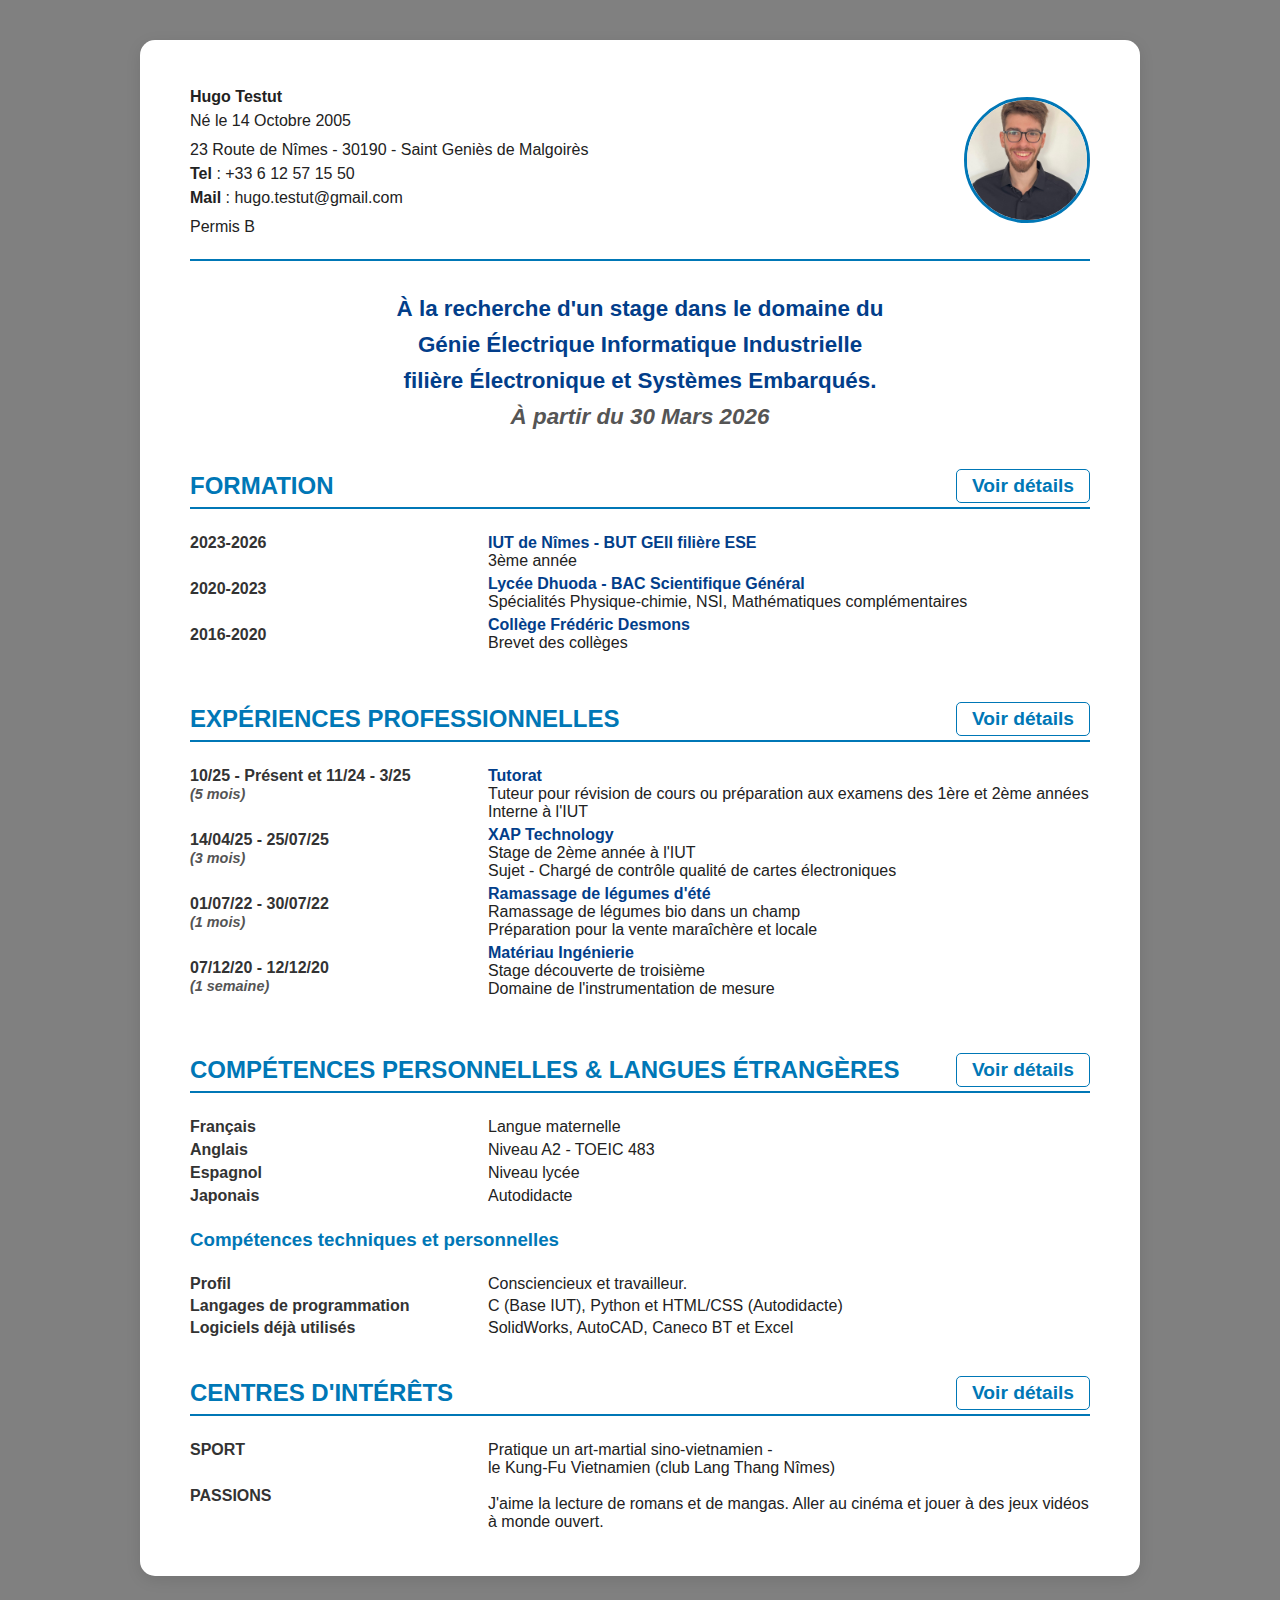
<file: index.html>
<!DOCTYPE html>
<html lang="fr">
<head>
    <meta charset="UTF-8">
    <meta name="viewport" content="width=device-width, initial-scale=1.0">
    <title>CV - TESTUT Hugo</title>
    <link rel="stylesheet" href="CV.css">
</head>

<body>
    <div class="page">
        <div class="infophoto">
            <div class="info">
                <p><strong>Hugo Testut</strong><br>
                Né le 14 Octobre 2005</p>
                <p>23 Route de Nîmes - 30190 - Saint Geniès de Malgoirès<br>
                <strong>Tel</strong> : +33 6 12 57 15 50<br>
                <strong>Mail</strong> : hugo.testut@gmail.com</p>
                <p>Permis B</p>
            </div>
            <div class="photo">
                <img src="photo-cv.jpg" alt="Photo CV TESTUT">
            </div>
        </div>

        <h1 class="titre-cv">
            À la recherche d'un stage dans le domaine du<br>
            Génie Électrique Informatique Industrielle<br>
            filière Électronique et Systèmes Embarqués.<br>
            <span class="date-cv">À partir du 30 Mars 2026</span>
        </h1>

        <h2>
            <span>FORMATION</span>
            <a href="formation.html">Voir détails</a>
        </h2>
        <div class="section">
            <div class="sec-gauche">
                <p>2023-2026</p><br>
                <p>2020-2023</p><br>
                <p>2016-2020</p><br>
            </div>

            <div class="sec-droite">
                <p><span class="titre-sec-dr">IUT de Nîmes - BUT GEII filière ESE</span><br>
                3ème année</p>
                <p><span class="titre-sec-dr">Lycée Dhuoda - BAC Scientifique Général</span><br>
                Spécialités Physique-chimie, NSI, Mathématiques complémentaires</p>
                <p><span class="titre-sec-dr">Collège Frédéric Desmons</span><br>
                Brevet des collèges</p>
            </div>
        </div>

        <h2>
            <span>EXPÉRIENCES PROFESSIONNELLES</span>
            <a href="experiences.html">Voir détails</a>
        </h2>
        <div class="section">
            <div class="sec-gauche">
                <p>10/25 - Présent et 11/24 - 3/25<br><span class="duree">(5 mois)</span></p><br>
                <p>14/04/25 - 25/07/25<br><span class="duree">(3 mois)</span></p><br>
                <p>01/07/22 - 30/07/22<br><span class="duree">(1 mois)</span></p><br>
                <p>07/12/20 - 12/12/20<br><span class="duree">(1 semaine)</span></p><br>
            </div>

            <div class="sec-droite">
                <p><span class="titre-sec-dr">Tutorat</span><br>
                Tuteur pour révision de cours ou préparation aux examens des 1ère et 2ème années<br>
                Interne à l'IUT</p>

                <p><span class="titre-sec-dr">XAP Technology</span><br>
                Stage de 2ème année à l'IUT<br>
                Sujet - Chargé de contrôle qualité de cartes électroniques</p>

                <p><span class="titre-sec-dr">Ramassage de légumes d'été</span><br>
                Ramassage de légumes bio dans un champ<br>
                Préparation pour la vente maraîchère et locale</p>

                <p><span class="titre-sec-dr">Matériau Ingénierie</span><br>
                Stage découverte de troisième<br>
                Domaine de l'instrumentation de mesure</p>
            </div>
        </div>

        <h2>
            <span>COMPÉTENCES PERSONNELLES & LANGUES ÉTRANGÈRES</span>
            <a href="competences.html">Voir détails</a>
        </h2>
        <div class="competences-languages">
            <div class="sec-gauche">
                <p>Français</p>
                <p>Anglais</p>
                <p>Espagnol</p>
                <p>Japonais</p>
            </div>

            <div class="sec-droite">
                <p>Langue maternelle</p>
                <p>Niveau A2 - TOEIC 483</p>
                <p>Niveau lycée</p>
                <p>Autodidacte</p>
            </div>
        </div>

        <h3>Compétences techniques et personnelles</h3>
        <div class="competences-personnelles">
            <div class="sec-gauche">
                <p>Profil</p>
                <p>Langages de programmation</p>
                <p>Logiciels déjà utilisés</p>
            </div>

            <div class="sec-droite">
                <p>Consciencieux et travailleur.</p>
                <p>C (Base IUT), Python et HTML/CSS (Autodidacte)</p>
                <p>SolidWorks, AutoCAD, Caneco BT et Excel</p>
            </div>
        </div>

        <h2>
            <span>CENTRES D'INTÉRÊTS</span>
            <a href="interets.html">Voir détails</a>
        </h2>
        <div class="section">
            <div class="sec-gauche">
                <p>SPORT</p><br>
                <p>PASSIONS</p>
            </div>

            <div class="sec-droite">
                <p>Pratique un art-martial sino-vietnamien - <br>le Kung-Fu Vietnamien (club Lang Thang Nîmes)<br><br>
                J'aime la lecture de romans et de mangas. Aller au cinéma et jouer à des jeux vidéos à monde ouvert.</p>
            </div>
        </div>
    </div>
</body>

</html>
</file>
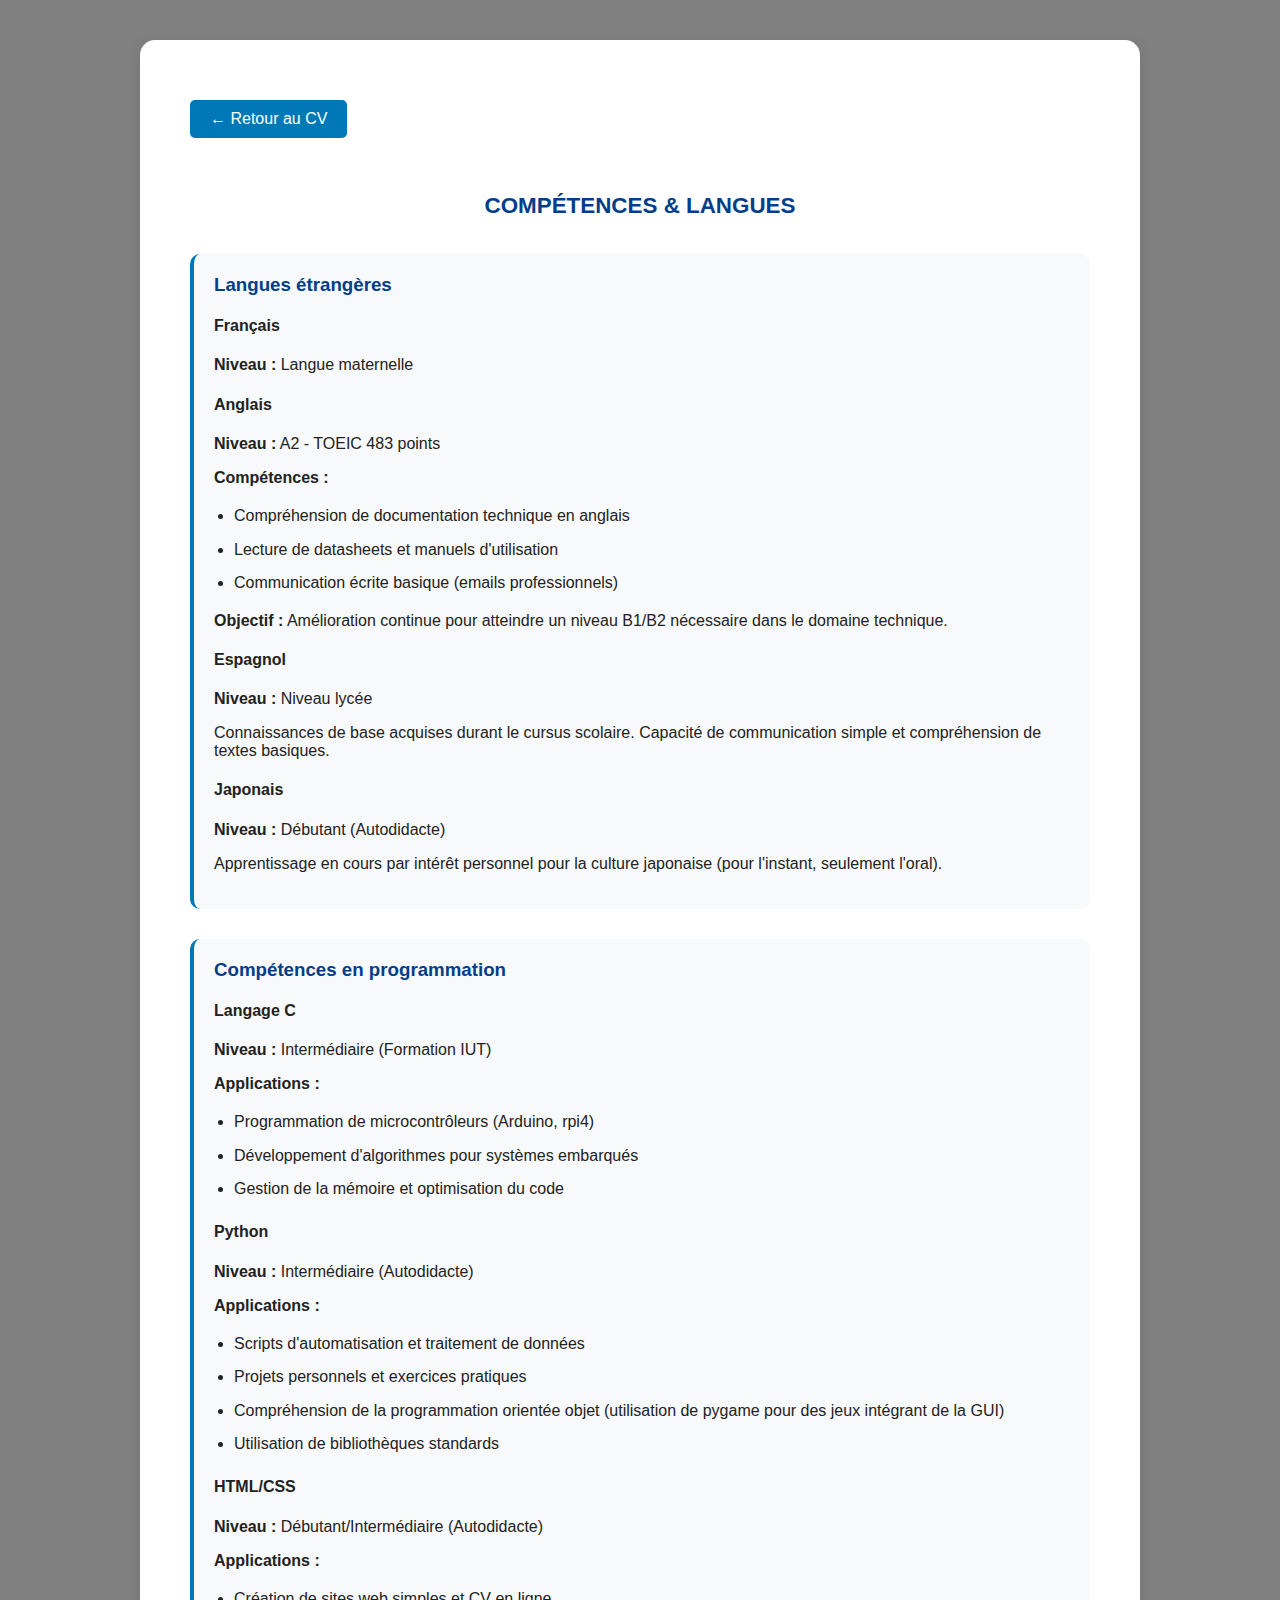
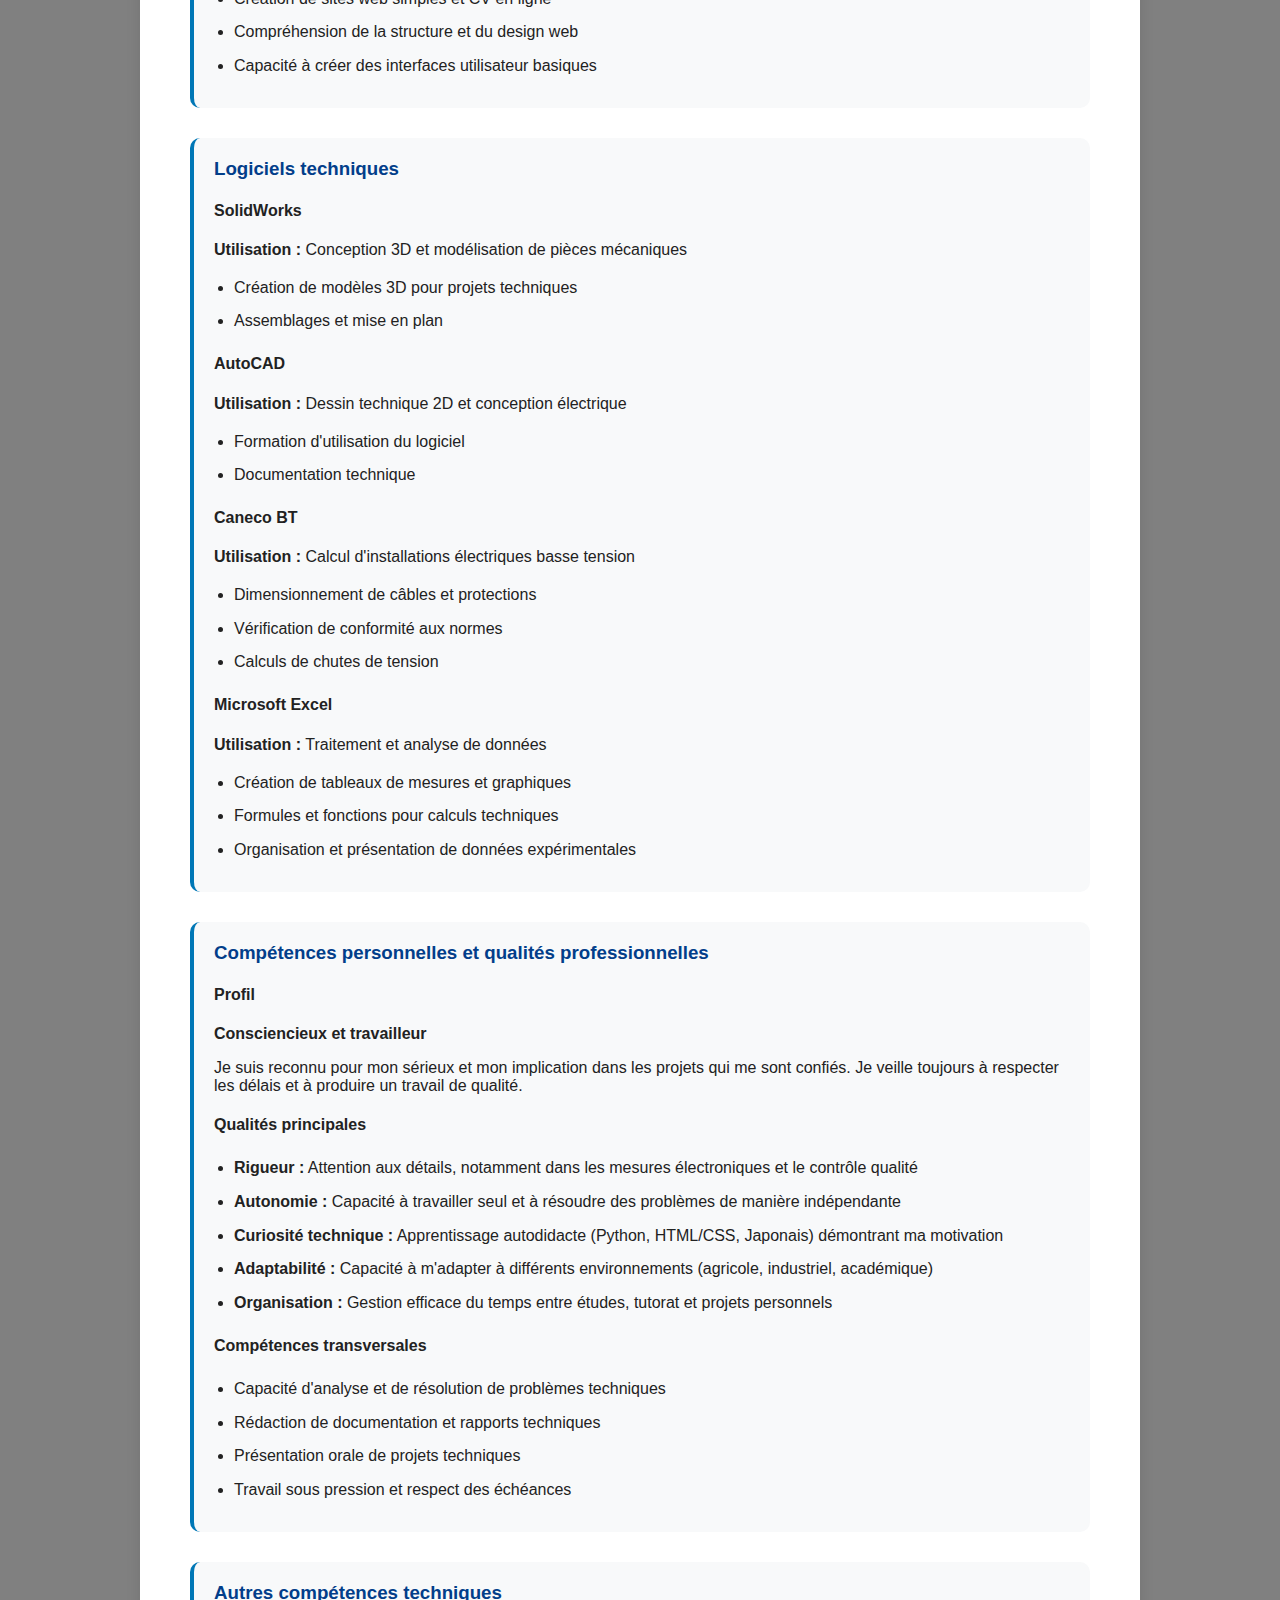
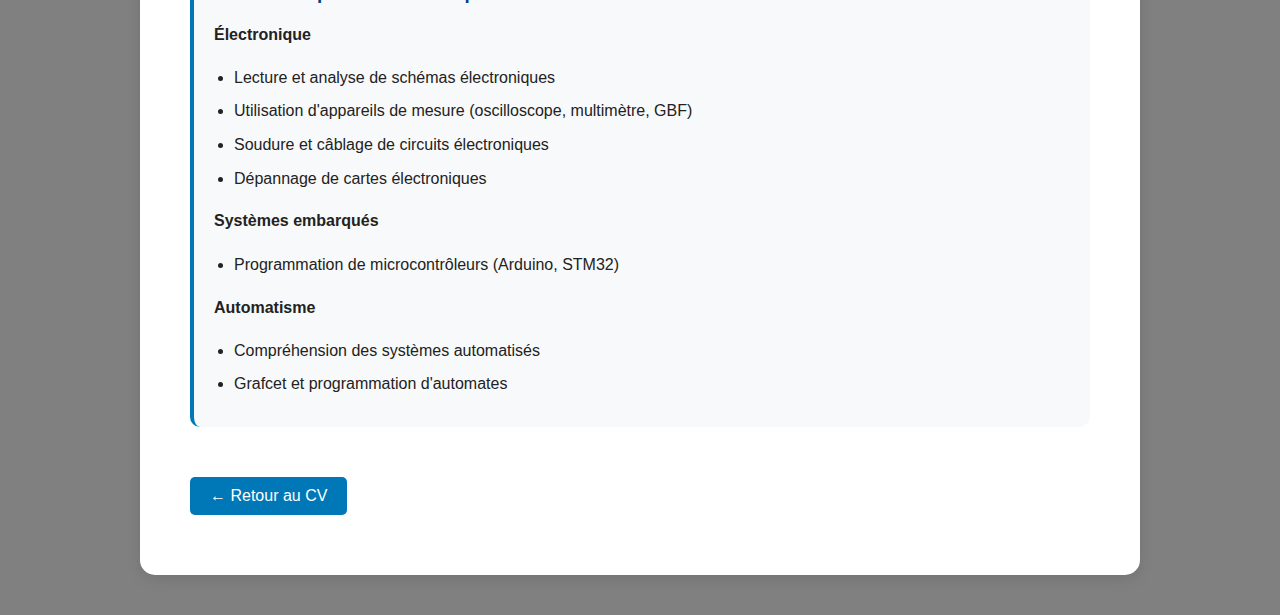
<file: competences.html>
<!DOCTYPE html>
<html lang="fr">
<head>
    <meta charset="UTF-8">
    <meta name="viewport" content="width=device-width, initial-scale=1.0">
    <title>Compétences - CV TESTUT Hugo</title>
    <link rel="stylesheet" href="CV.css">
</head>

<body>
    <div class="page">
        <a href="CV.html" class="btn-retour">← Retour au CV</a>
        
        <h1 class="titre-cv">COMPÉTENCES & LANGUES</h1>

        <div class="detail-content">
            <div class="detail-item">
                <h3>Langues étrangères</h3>
                
                <h4>Français</h4>
                <p><strong>Niveau :</strong> Langue maternelle</p>
                <!--<p>Maîtrise parfaite à l'oral et à l'écrit. Capacité à rédiger des documents techniques, rapports de stage et documentation professionnelle.</p>-->

                <h4>Anglais</h4>
                <p><strong>Niveau :</strong> A2 - TOEIC 483 points</p>
                <p><strong>Compétences :</strong></p>
                <ul>
                    <li>Compréhension de documentation technique en anglais</li>
                    <li>Lecture de datasheets et manuels d'utilisation</li>
                    <li>Communication écrite basique (emails professionnels)</li>
                    <!--<li>Compréhension orale de vidéos techniques</li>-->
                </ul>
                <p><strong>Objectif :</strong> Amélioration continue pour atteindre un niveau B1/B2 nécessaire dans le domaine technique.</p>

                <h4>Espagnol</h4>
                <p><strong>Niveau :</strong> Niveau lycée</p>
                <p>Connaissances de base acquises durant le cursus scolaire. Capacité de communication simple et compréhension de textes basiques.</p>

                <h4>Japonais</h4>
                <p><strong>Niveau :</strong> Débutant (Autodidacte)</p>
                <p>Apprentissage en cours par intérêt personnel pour la culture japonaise (pour l'instant, seulement l'oral). <!--Connaissances basiques des hiragana et katakana.--></p>
            </div>

            <div class="detail-item">
                <h3>Compétences en programmation</h3>
                
                <h4>Langage C</h4>
                <p><strong>Niveau :</strong> Intermédiaire (Formation IUT)</p>
                <p><strong>Applications :</strong></p>
                <ul>
                    <li>Programmation de microcontrôleurs (Arduino, rpi4)</li>
                    <li>Développement d'algorithmes pour systèmes embarqués</li>
                    <li>Gestion de la mémoire et optimisation du code</li>
                    <!--<li>Manipulation de registres et périphériques</li>-->
                </ul>

                <h4>Python</h4>
                <p><strong>Niveau :</strong> Intermédiaire (Autodidacte)</p>
                <p><strong>Applications :</strong></p>
                <ul>
                    <li>Scripts d'automatisation et traitement de données</li>
                    <li>Projets personnels et exercices pratiques</li>
                    <li>Compréhension de la programmation orientée objet (utilisation de pygame pour des jeux intégrant de la GUI)</li>
                    <li>Utilisation de bibliothèques standards</li>
                </ul>

                <h4>HTML/CSS</h4>
                <p><strong>Niveau :</strong> Débutant/Intermédiaire (Autodidacte)</p>
                <p><strong>Applications :</strong></p>
                <ul>
                    <li>Création de sites web simples et CV en ligne</li>
                    <li>Compréhension de la structure et du design web</li>
                    <li>Capacité à créer des interfaces utilisateur basiques</li>
                </ul>
            </div>

            <div class="detail-item">
                <h3>Logiciels techniques</h3>
                
                <h4>SolidWorks</h4>
                <p><strong>Utilisation :</strong> Conception 3D et modélisation de pièces mécaniques</p>
                <ul>
                    <li>Création de modèles 3D pour projets techniques</li>
                    <li>Assemblages et mise en plan</li>
                    <!--<li>Simulation de mécanismes</li>-->
                </ul>

                <h4>AutoCAD</h4>
                <p><strong>Utilisation :</strong> Dessin technique 2D et conception électrique</p>
                <ul>
                    <li>Formation d'utilisation du logiciel</li>
                    <!--<li>Réalisation de schémas électriques</li>
                    <li>Plans d'implantation</li>-->
                    <li>Documentation technique</li>
                </ul>

                <h4>Caneco BT</h4>
                <p><strong>Utilisation :</strong> Calcul d'installations électriques basse tension</p>
                <ul>
                    <li>Dimensionnement de câbles et protections</li>
                    <li>Vérification de conformité aux normes</li>
                    <li>Calculs de chutes de tension</li>
                </ul>

                <h4>Microsoft Excel</h4>
                <p><strong>Utilisation :</strong> Traitement et analyse de données</p>
                <ul>
                    <li>Création de tableaux de mesures et graphiques</li>
                    <li>Formules et fonctions pour calculs techniques</li>
                    <li>Organisation et présentation de données expérimentales</li>
                </ul>
            </div>

            <div class="detail-item">
                <h3>Compétences personnelles et qualités professionnelles</h3>
                
                <h4>Profil</h4>
                <p><strong>Consciencieux et travailleur</strong></p>
                <p>Je suis reconnu pour mon sérieux et mon implication dans les projets qui me sont confiés. Je veille toujours à respecter les délais et à produire un travail de qualité.</p>

                <h4>Qualités principales</h4>
                <ul>
                    <li><strong>Rigueur :</strong> Attention aux détails, notamment dans les mesures électroniques et le contrôle qualité</li>
                    <li><strong>Autonomie :</strong> Capacité à travailler seul et à résoudre des problèmes de manière indépendante</li>
                    <!--<li><strong>Esprit d'équipe :</strong> Expérience de travail collaboratif en projets et en tutorat</li>-->
                    <li><strong>Curiosité technique :</strong> Apprentissage autodidacte (Python, HTML/CSS, Japonais) démontrant ma motivation</li>
                    <li><strong>Adaptabilité :</strong> Capacité à m'adapter à différents environnements (agricole, industriel, académique)</li>
                    <li><strong>Organisation :</strong> Gestion efficace du temps entre études, tutorat et projets personnels</li>
                </ul>

                <h4>Compétences transversales</h4>
                <ul>
                    <li>Capacité d'analyse et de résolution de problèmes techniques</li>
                    <li>Rédaction de documentation et rapports techniques</li>
                    <li>Présentation orale de projets techniques</li>
                    <li>Travail sous pression et respect des échéances</li>
                    <!--<li>Volonté d'apprendre et de se perfectionner continuellement</li>-->
                </ul>
            </div>

            <div class="detail-item">
                <h3>Autres compétences techniques</h3>
                
                <h4>Électronique</h4>
                <ul>
                    <li>Lecture et analyse de schémas électroniques</li>
                    <li>Utilisation d'appareils de mesure (oscilloscope, multimètre, GBF)</li>
                    <li>Soudure et câblage de circuits électroniques</li>
                    <li>Dépannage de cartes électroniques</li>
                </ul>

                <h4>Systèmes embarqués</h4>
                <ul>
                    <li>Programmation de microcontrôleurs (Arduino, STM32)</li>
                    <!--<li>Interfaçage de capteurs et actionneurs</li>
                    <li>Protocoles de communication (UART, SPI, I2C)</li>-->
                </ul>

                <h4>Automatisme</h4>
                <ul>
                    <li>Compréhension des systèmes automatisés</li>
                    <!--<li>Logique séquentielle et combinatoire</li>-->
                    <li>Grafcet et programmation d'automates</li>
                </ul>
            </div>
        </div>

        <a href="index.html" class="btn-retour">← Retour au CV</a>
    </div>
</body>
</html>
</file>
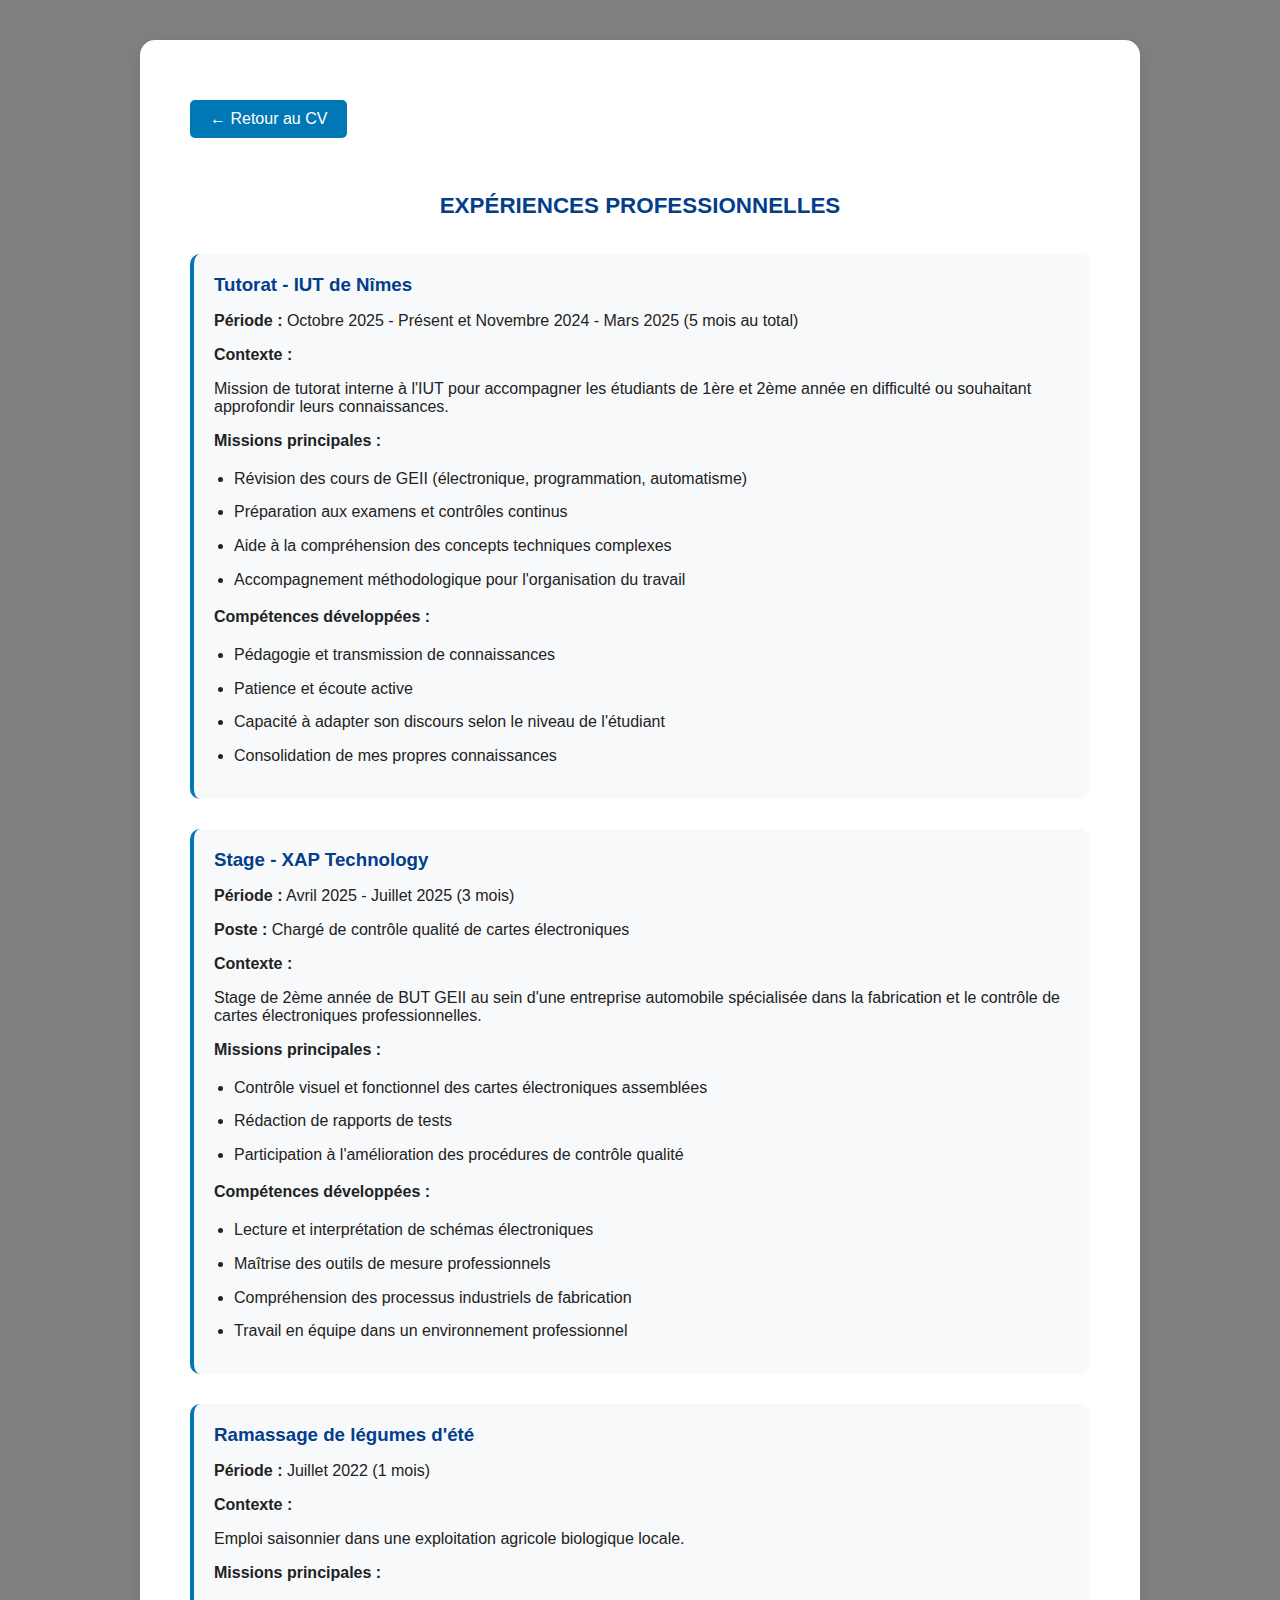
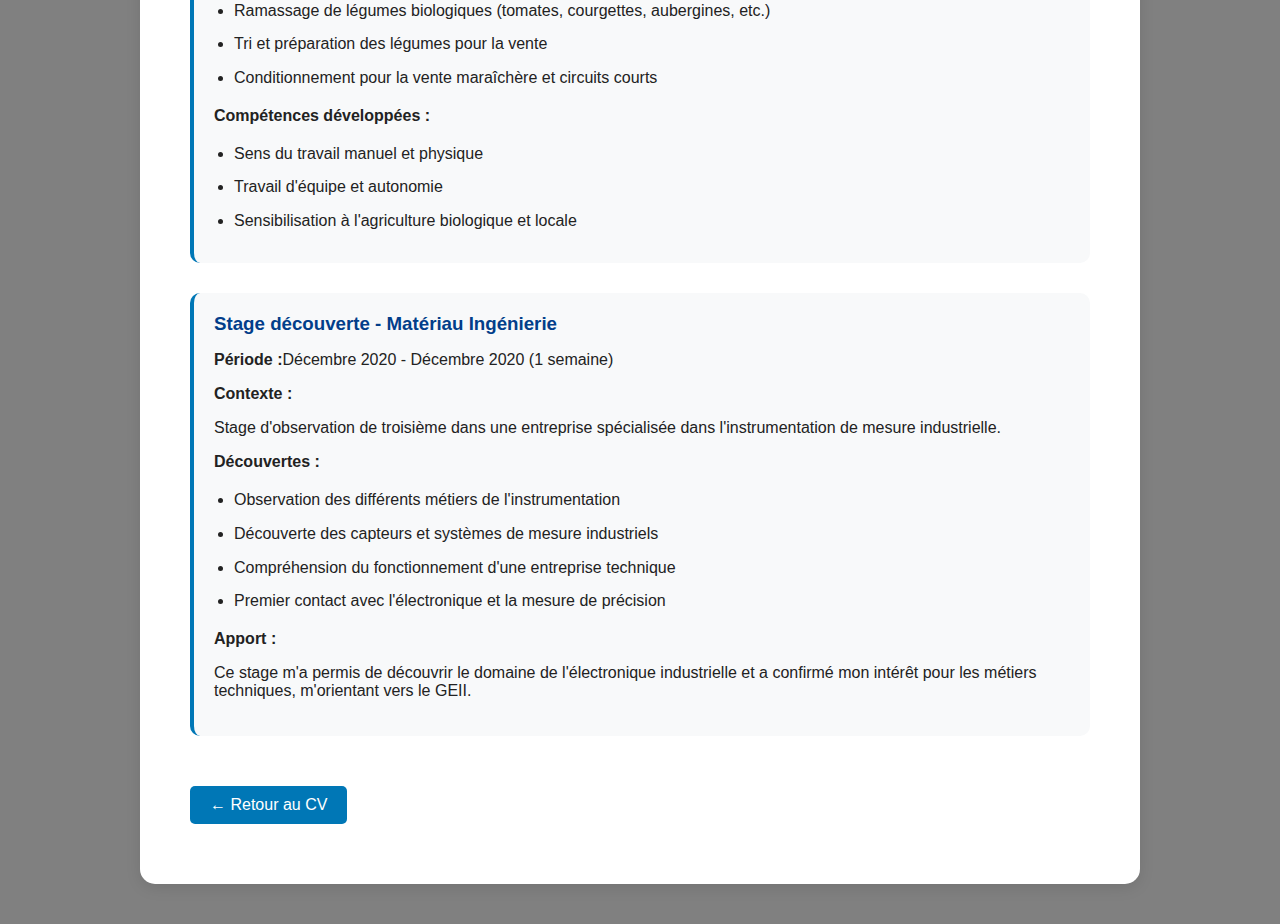
<file: experiences.html>
<!DOCTYPE html>
<html lang="fr">
<head>
    <meta charset="UTF-8">
    <meta name="viewport" content="width=device-width, initial-scale=1.0">
    <title>Expériences Professionnelles - CV TESTUT Hugo</title>
    <link rel="stylesheet" href="CV.css">
</head>

<body>
    <div class="page">
        <a href="index.html" class="btn-retour">← Retour au CV</a>
        
        <h1 class="titre-cv">EXPÉRIENCES PROFESSIONNELLES</h1>

        <div class="detail-content">
            <div class="detail-item">
                <h3>Tutorat - IUT de Nîmes</h3>
                <p><strong>Période :</strong> Octobre 2025 - Présent et Novembre 2024 - Mars 2025 (5 mois au total)</p>
                <p><strong>Contexte :</strong></p>
                <p>Mission de tutorat interne à l'IUT pour accompagner les étudiants de 1ère et 2ème année en difficulté ou souhaitant approfondir leurs connaissances.</p>
                <p><strong>Missions principales :</strong></p>
                <ul>
                    <li>Révision des cours de GEII (électronique, programmation, automatisme)</li>
                    <li>Préparation aux examens et contrôles continus</li>
                    <li>Aide à la compréhension des concepts techniques complexes</li>
                    <li>Accompagnement méthodologique pour l'organisation du travail</li>
                </ul>
                <p><strong>Compétences développées :</strong></p>
                <ul>
                    <li>Pédagogie et transmission de connaissances</li>
                    <li>Patience et écoute active</li>
                    <li>Capacité à adapter son discours selon le niveau de l'étudiant</li>
                    <li>Consolidation de mes propres connaissances</li>
                </ul>
            </div>

            <div class="detail-item">
                <h3>Stage - XAP Technology</h3>
                <p><strong>Période :</strong> Avril 2025 - Juillet 2025 (3 mois)</p>
                <p><strong>Poste :</strong> Chargé de contrôle qualité de cartes électroniques</p>
                <p><strong>Contexte :</strong></p>
                <p>Stage de 2ème année de BUT GEII au sein d'une entreprise automobile spécialisée dans la fabrication et le contrôle de cartes électroniques professionnelles.</p>
                <p><strong>Missions principales :</strong></p>
                <ul>
                    <li>Contrôle visuel et fonctionnel des cartes électroniques assemblées</li>
                    <!--<li>Tests de conformité selon les cahiers des charges clients</li>
                    <li>Utilisation d'appareils de mesure (oscilloscope, multimètre, analyseur de signaux)</li>-->
                    <li>Rédaction de rapports de tests</li>
                    <li>Participation à l'amélioration des procédures de contrôle qualité</li>
                </ul>
                <p><strong>Compétences développées :</strong></p>
                <ul>
                    <!--<li>Rigueur et précision dans les mesures électroniques</li>-->
                    <li>Lecture et interprétation de schémas électroniques</li>
                    <li>Maîtrise des outils de mesure professionnels</li>
                    <li>Compréhension des processus industriels de fabrication</li>
                    <li>Travail en équipe dans un environnement professionnel</li>
                </ul>
            </div>

            <div class="detail-item">
                <h3>Ramassage de légumes d'été</h3>
                <p><strong>Période :</strong> Juillet 2022 (1 mois)</p>
                <p><strong>Contexte :</strong></p>
                <p>Emploi saisonnier dans une exploitation agricole biologique locale.</p>
                <p><strong>Missions principales :</strong></p>
                <ul>
                    <li>Ramassage de légumes biologiques (tomates, courgettes, aubergines, etc.)</li>
                    <li>Tri et préparation des légumes pour la vente</li>
                    <li>Conditionnement pour la vente maraîchère et circuits courts</li>
                    <!--<li>Aide à la préparation des commandes clients</li>-->
                </ul>
                <p><strong>Compétences développées :</strong></p>
                <ul>
                    <li>Sens du travail manuel et physique</li>
                    <!--<li>Rigueur et respect des normes de qualité</li>-->
                    <li>Travail d'équipe et autonomie</li>
                    <li>Sensibilisation à l'agriculture biologique et locale</li>
                </ul>
            </div>

            <div class="detail-item">
                <h3>Stage découverte - Matériau Ingénierie</h3>
                <p><strong>Période :</strong>Décembre 2020 - Décembre 2020 (1 semaine)</p>
                <p><strong>Contexte :</strong></p>
                <p>Stage d'observation de troisième dans une entreprise spécialisée dans l'instrumentation de mesure industrielle.</p>
                <p><strong>Découvertes :</strong></p>
                <ul>
                    <li>Observation des différents métiers de l'instrumentation</li>
                    <li>Découverte des capteurs et systèmes de mesure industriels</li>
                    <li>Compréhension du fonctionnement d'une entreprise technique</li>
                    <li>Premier contact avec l'électronique et la mesure de précision</li>
                </ul>
                <p><strong>Apport :</strong></p>
                <p>Ce stage m'a permis de découvrir le domaine de l'électronique industrielle et a confirmé mon intérêt pour les métiers techniques, m'orientant vers le GEII.</p>
            </div>
        </div>

        <a href="index.html" class="btn-retour">← Retour au CV</a>
    </div>
</body>
</html>
</file>
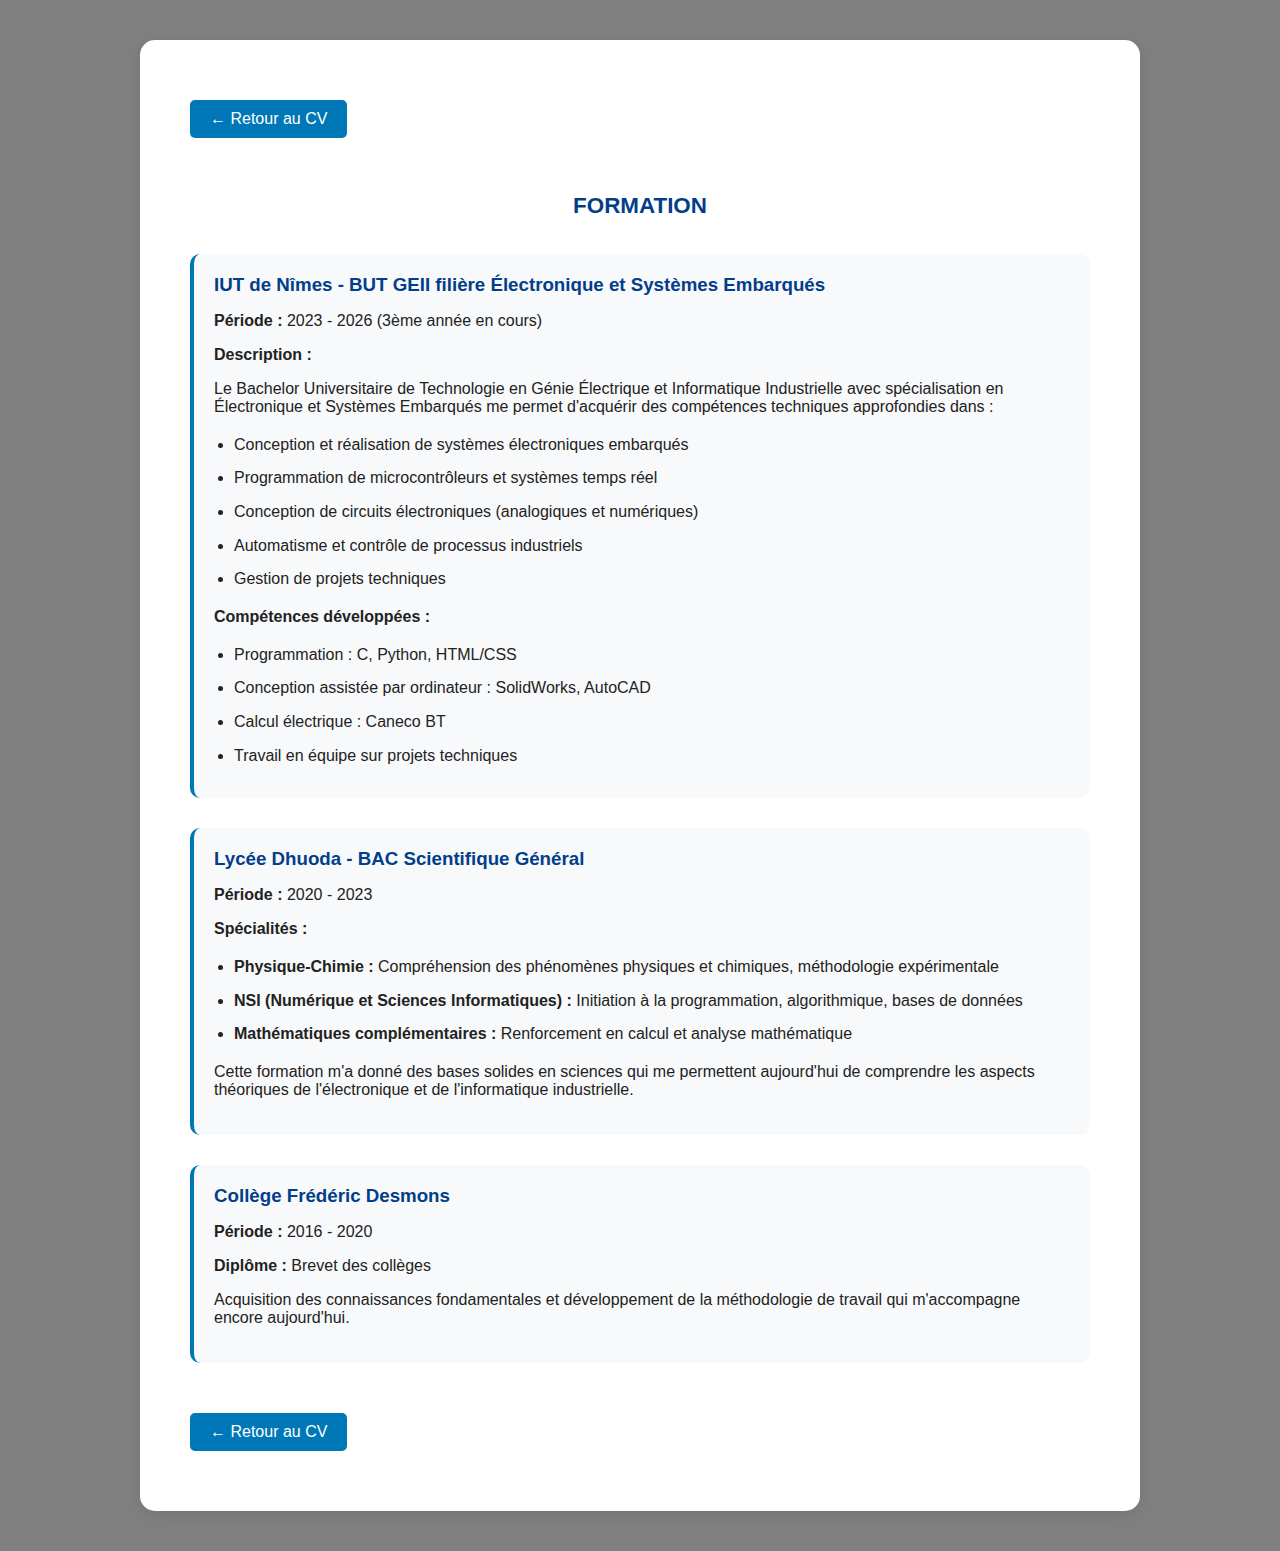
<file: formation.html>
<!DOCTYPE html>
<html lang="fr">
<head>
    <meta charset="UTF-8">
    <meta name="viewport" content="width=device-width, initial-scale=1.0">
    <title>Formation - CV TESTUT Hugo</title>
    <link rel="stylesheet" href="CV.css">
</head>

<body>
    <div class="page">
        <a href="CV.html" class="btn-retour">← Retour au CV</a>
        
        <h1 class="titre-cv">FORMATION</h1>

        <div class="detail-content">
            <div class="detail-item">
                <h3>IUT de Nîmes - BUT GEII filière Électronique et Systèmes Embarqués</h3>
                <p><strong>Période :</strong> 2023 - 2026 (3ème année en cours)</p>
                <p><strong>Description :</strong></p>
                <p>Le Bachelor Universitaire de Technologie en Génie Électrique et Informatique Industrielle avec spécialisation en Électronique et Systèmes Embarqués me permet d'acquérir des compétences techniques approfondies dans :</p>
                <ul>
                    <li>Conception et réalisation de systèmes électroniques embarqués</li>
                    <li>Programmation de microcontrôleurs et systèmes temps réel</li>
                    <li>Conception de circuits électroniques (analogiques et numériques)</li>
                    <li>Automatisme et contrôle de processus industriels</li>
                    <li>Gestion de projets techniques</li>
                </ul>
                <p><strong>Compétences développées :</strong></p>
                <ul>
                    <li>Programmation : C, Python, HTML/CSS</li>
                    <li>Conception assistée par ordinateur : SolidWorks, AutoCAD</li>
                    <li>Calcul électrique : Caneco BT</li>
                    <li>Travail en équipe sur projets techniques</li>
                </ul>
            </div>

            <div class="detail-item">
                <h3>Lycée Dhuoda - BAC Scientifique Général</h3>
                <p><strong>Période :</strong> 2020 - 2023</p>
                <p><strong>Spécialités :</strong></p>
                <ul>
                    <li><strong>Physique-Chimie :</strong> Compréhension des phénomènes physiques et chimiques, méthodologie expérimentale</li>
                    <li><strong>NSI (Numérique et Sciences Informatiques) :</strong> Initiation à la programmation, algorithmique, bases de données</li>
                    <li><strong>Mathématiques complémentaires :</strong> Renforcement en calcul et analyse mathématique</li>
                </ul>
                <p>Cette formation m'a donné des bases solides en sciences qui me permettent aujourd'hui de comprendre les aspects théoriques de l'électronique et de l'informatique industrielle.</p>
            </div>

            <div class="detail-item">
                <h3>Collège Frédéric Desmons</h3>
                <p><strong>Période :</strong> 2016 - 2020</p>
                <p><strong>Diplôme :</strong> Brevet des collèges</p>
                <p>Acquisition des connaissances fondamentales et développement de la méthodologie de travail qui m'accompagne encore aujourd'hui.</p>
            </div>
        </div>

        <a href="CV.html" class="btn-retour">← Retour au CV</a>
    </div>
</body>
</html>
</file>
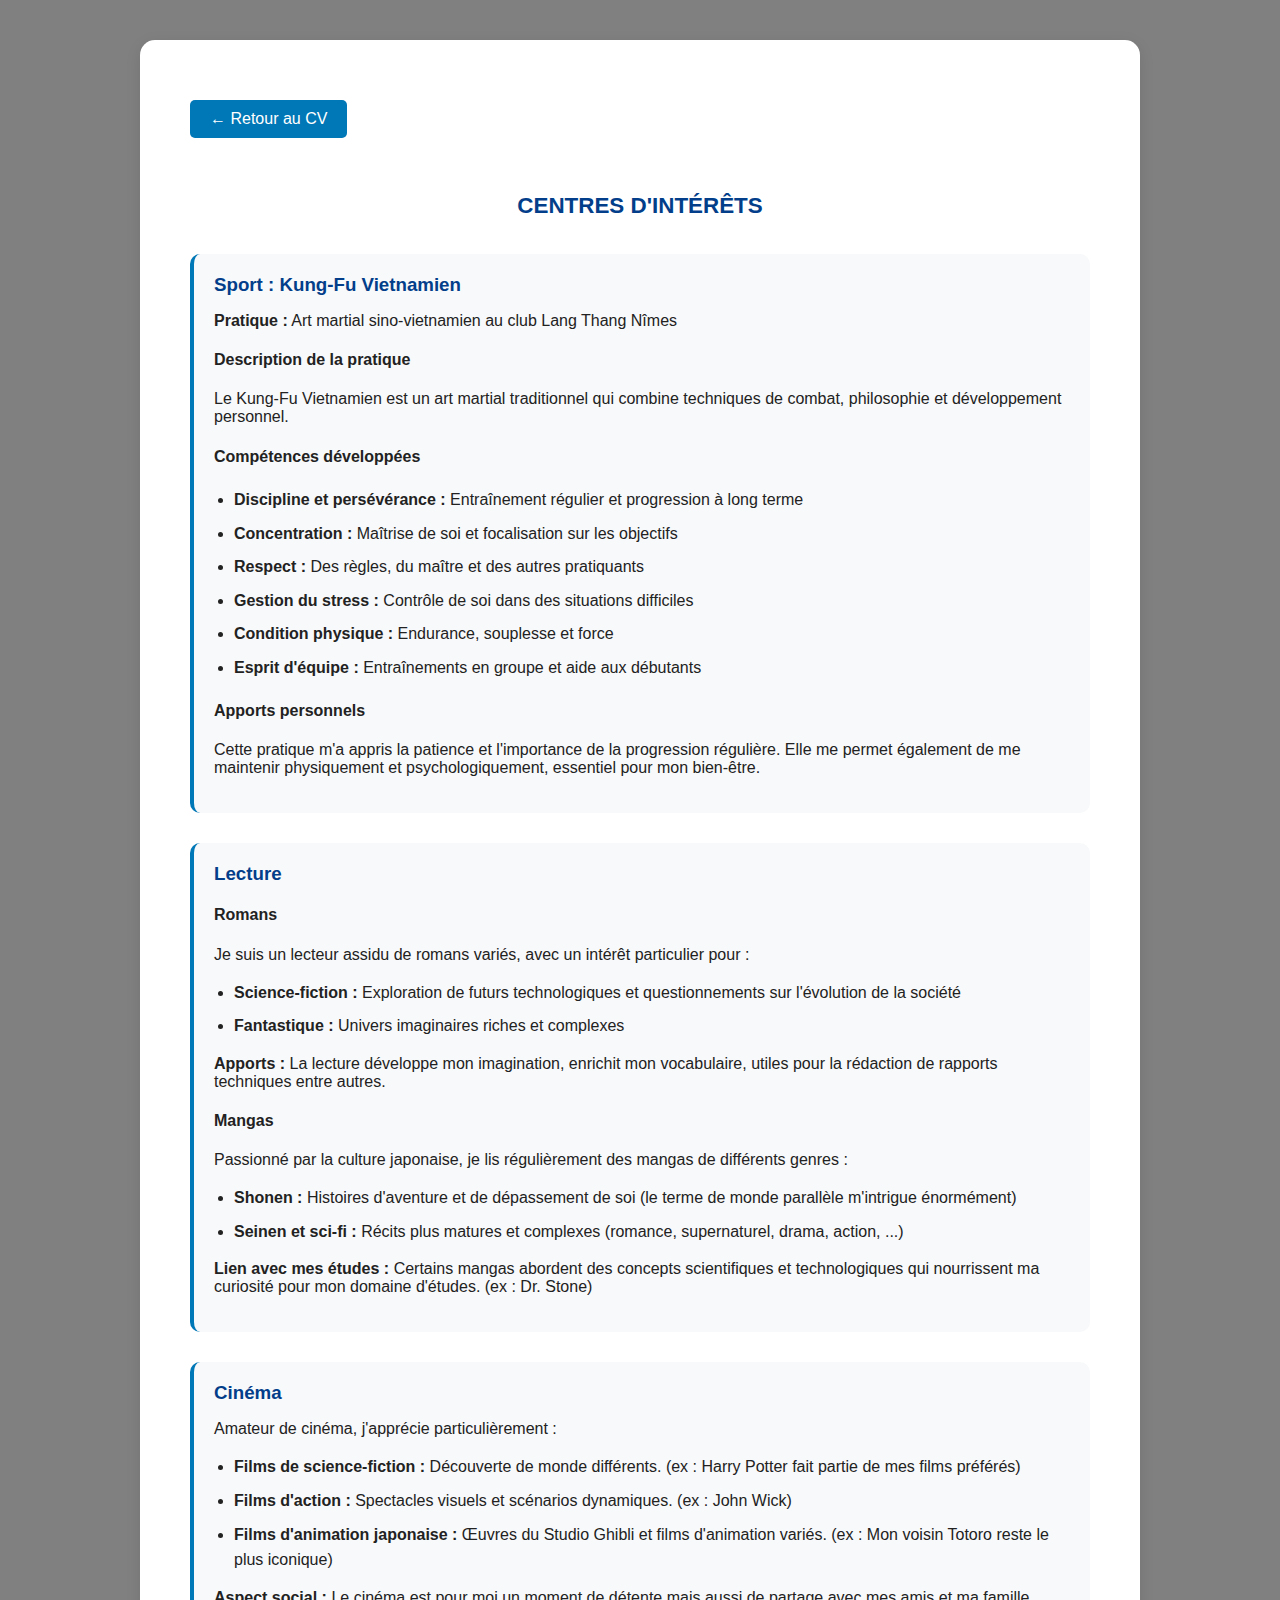
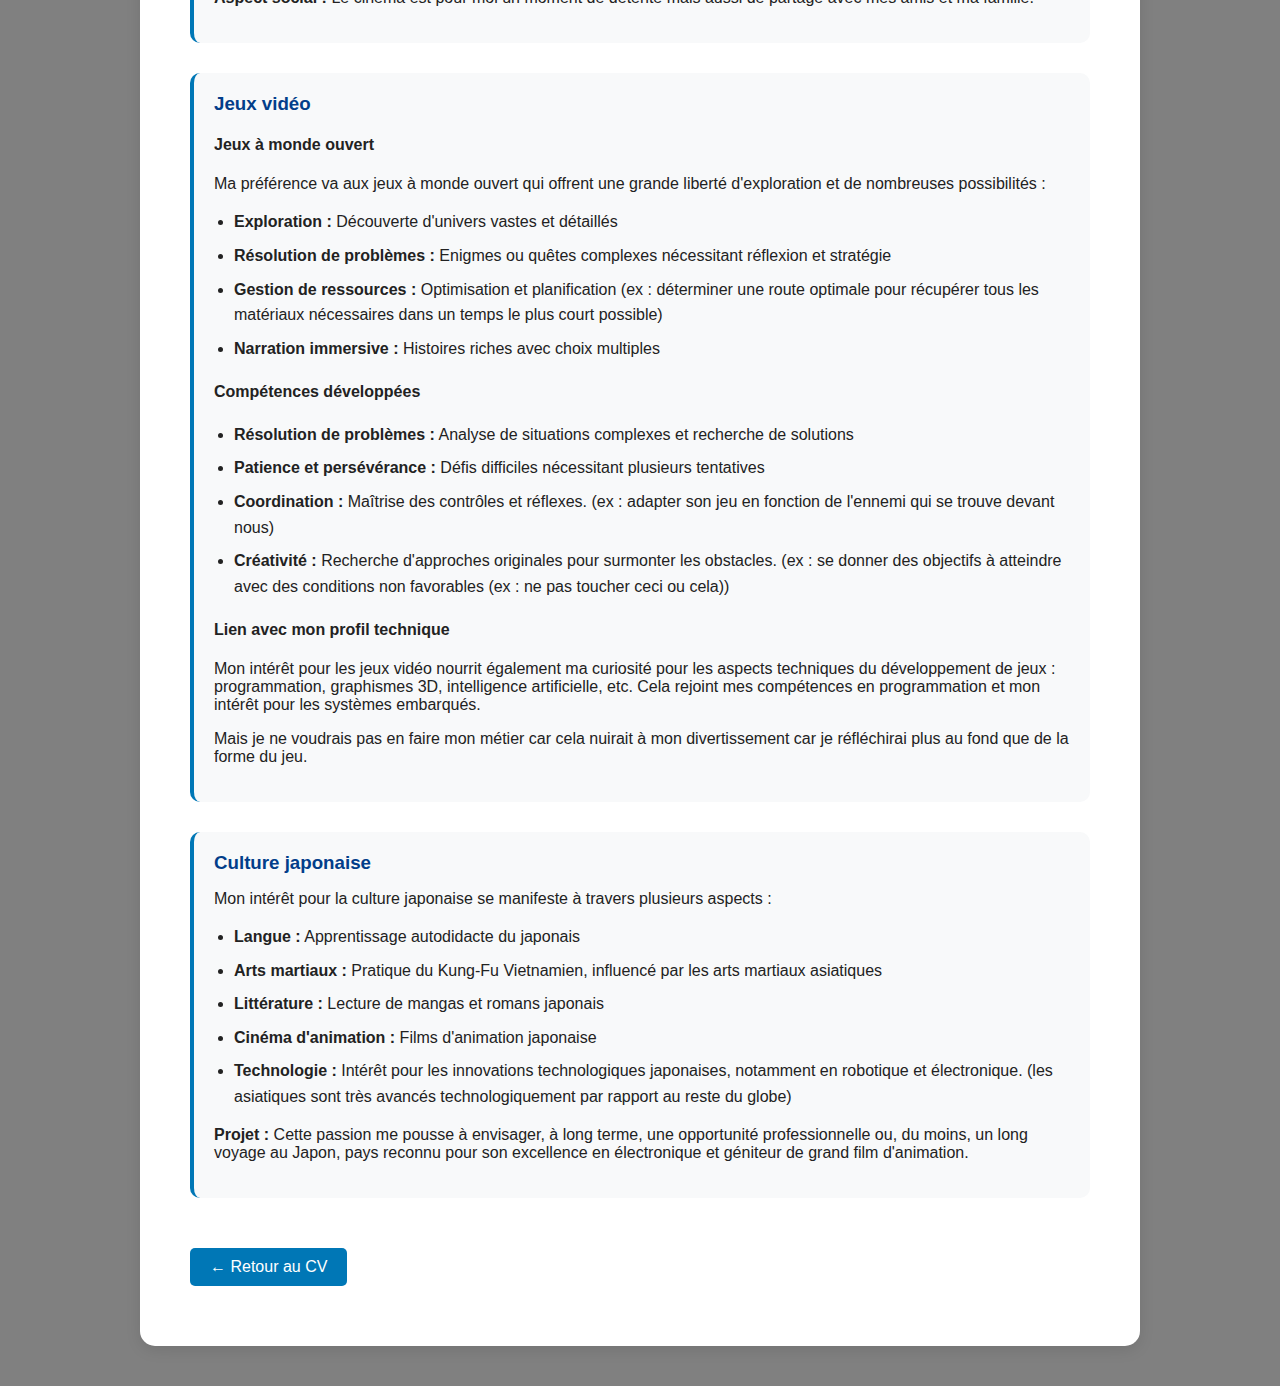
<file: interets.html>
<!DOCTYPE html>
<html lang="fr">
<head>
    <meta charset="UTF-8">
    <meta name="viewport" content="width=device-width, initial-scale=1.0">
    <title>Centres d'Intérêts - CV TESTUT Hugo</title>
    <link rel="stylesheet" href="CV.css">
</head>

<body>
    <div class="page">
        <a href="index.html" class="btn-retour">← Retour au CV</a>
        
        <h1 class="titre-cv">CENTRES D'INTÉRÊTS</h1>

        <div class="detail-content">
            <div class="detail-item">
                <h3>Sport : Kung-Fu Vietnamien</h3>
                <p><strong>Pratique :</strong> Art martial sino-vietnamien au club Lang Thang Nîmes</p>
                
                <h4>Description de la pratique</h4>
                <p>Le Kung-Fu Vietnamien est un art martial traditionnel qui combine techniques de combat, philosophie et développement personnel. <!--<br>Ma pratique régulière me permet de développer de nombreuses qualités transférables dans le monde professionnel.--></p>

                <h4>Compétences développées</h4>
                <ul>
                    <li><strong>Discipline et persévérance :</strong> Entraînement régulier et progression à long terme</li>
                    <li><strong>Concentration :</strong> Maîtrise de soi et focalisation sur les objectifs</li>
                    <li><strong>Respect :</strong> Des règles, du maître et des autres pratiquants</li>
                    <li><strong>Gestion du stress :</strong> Contrôle de soi dans des situations difficiles</li>
                    <li><strong>Condition physique :</strong> Endurance, souplesse et force</li>
                    <li><strong>Esprit d'équipe :</strong> Entraînements en groupe et aide aux débutants</li>
                </ul>

                <h4>Apports personnels</h4>
                <p>Cette pratique m'a appris la patience et l'importance de la progression régulière. Elle me permet également de me maintenir physiquement et psychologiquement, essentiel pour mon bien-être.</p>
            </div>

            <div class="detail-item">
                <h3>Lecture</h3>
                
                <h4>Romans</h4>
                <p>Je suis un lecteur assidu de romans variés, avec un intérêt particulier pour :</p>
                <ul>
                    <li><strong>Science-fiction :</strong> Exploration de futurs technologiques et questionnements sur l'évolution de la société</li>
                    <li><strong>Fantastique :</strong> Univers imaginaires riches et complexes</li>
                    <!--<li><strong>Thrillers techniques :</strong> Romans mêlant suspense et aspects scientifiques/technologiques</li>-->
                </ul>
                <p><strong>Apports :</strong> La lecture développe mon imagination, enrichit mon vocabulaire, utiles pour la rédaction de rapports techniques entre autres.</p>

                <h4>Mangas</h4>
                <p>Passionné par la culture japonaise, je lis régulièrement des mangas de différents genres :</p>
                <ul>
                    <li><strong>Shonen :</strong> Histoires d'aventure et de dépassement de soi (le terme de monde parallèle m'intrigue énormément)</li>
                    <li><strong>Seinen et sci-fi :</strong> Récits plus matures et complexes (romance, supernaturel, drama, action, ...)</li>
                    <!--<li><strong>Science-fiction :</strong> Exploration de thématiques technologiques et futuristes</li>-->
                </ul>
                <p><strong>Lien avec mes études :</strong> Certains mangas abordent des concepts scientifiques et technologiques qui nourrissent ma curiosité pour mon domaine d'études. (ex : Dr. Stone)</p>
            </div>

            <div class="detail-item">
                <h3>Cinéma</h3>
                <p>Amateur de cinéma, j'apprécie particulièrement :</p>
                <ul>
                    <li><strong>Films de science-fiction :</strong> Découverte de monde différents. (ex : Harry Potter fait partie de mes films préférés)</li>
                    <li><strong>Films d'action :</strong> Spectacles visuels et scénarios dynamiques. (ex : John Wick)</li>
                    <li><strong>Films d'animation japonaise :</strong> Œuvres du Studio Ghibli et films d'animation variés. (ex : Mon voisin Totoro reste le plus iconique)</li>
                    <!--<li><strong>Thrillers :</strong> Intrigues complexes et retournements de situation</li>-->
                </ul>
                <p><strong>Aspect social :</strong> Le cinéma est pour moi un moment de détente mais aussi de partage avec mes amis et ma famille.</p>
            </div>

            <div class="detail-item">
                <h3>Jeux vidéo</h3>
                
                <h4>Jeux à monde ouvert</h4>
                <p>Ma préférence va aux jeux à monde ouvert qui offrent une grande liberté d'exploration et de nombreuses possibilités :</p>
                <ul>
                    <li><strong>Exploration :</strong> Découverte d'univers vastes et détaillés</li>
                    <li><strong>Résolution de problèmes :</strong> Enigmes ou quêtes complexes nécessitant réflexion et stratégie</li>
                    <li><strong>Gestion de ressources :</strong> Optimisation et planification (ex : déterminer une route optimale pour récupérer tous les matériaux nécessaires dans un temps le plus court possible)</li>
                    <li><strong>Narration immersive :</strong> Histoires riches avec choix multiples</li>
                </ul>

                <h4>Compétences développées</h4>
                <ul>
                    <li><strong>Résolution de problèmes :</strong> Analyse de situations complexes et recherche de solutions</li>
                    <li><strong>Patience et persévérance :</strong> Défis difficiles nécessitant plusieurs tentatives</li>
                    <li><strong>Coordination :</strong> Maîtrise des contrôles et réflexes. (ex : adapter son jeu en fonction de l'ennemi qui se trouve devant nous)</li>
                    <li><strong>Créativité :</strong> Recherche d'approches originales pour surmonter les obstacles. (ex : se donner des objectifs à atteindre avec des conditions non favorables (ex : ne pas toucher ceci ou cela))</li>
                </ul>

                <h4>Lien avec mon profil technique</h4>
                <p>Mon intérêt pour les jeux vidéo nourrit également ma curiosité pour les aspects techniques du développement de jeux : programmation, graphismes 3D, intelligence artificielle, etc. Cela rejoint mes compétences en programmation et mon intérêt pour les systèmes embarqués.</p>
                <p>Mais je ne voudrais pas en faire mon métier car cela nuirait à mon divertissement car je réfléchirai plus au fond que de la forme du jeu.</p>
            </div>

            <div class="detail-item">
                <h3>Culture japonaise</h3>
                <p>Mon intérêt pour la culture japonaise se manifeste à travers plusieurs aspects :</p>
                <ul>
                    <li><strong>Langue :</strong> Apprentissage autodidacte du japonais</li>
                    <li><strong>Arts martiaux :</strong> Pratique du Kung-Fu Vietnamien, influencé par les arts martiaux asiatiques</li>
                    <li><strong>Littérature :</strong> Lecture de mangas et romans japonais</li>
                    <li><strong>Cinéma d'animation :</strong> Films d'animation japonaise</li>
                    <li><strong>Technologie :</strong> Intérêt pour les innovations technologiques japonaises, notamment en robotique et électronique. (les asiatiques sont très avancés technologiquement par rapport au reste du globe)</li>
                </ul>
                <p><strong>Projet :</strong> Cette passion me pousse à envisager, à long terme, une opportunité professionnelle ou, du moins, un long voyage au Japon, pays reconnu pour son excellence en électronique et géniteur de grand film d'animation.</p>
            </div>
        </div>

        <a href="index.html" class="btn-retour">← Retour au CV</a>
    </div>
</body>
</html>
</file>
<file: CV.css>
body {
    font-family: "Segoe UI", Roboto, sans-serif;
    margin: 0;
    padding: 0;
    background-color: grey;
    color: #222;
}

.page {
    max-width: 900px;
    background-color: #fff;
    margin: 40px auto;
    padding: 40px 50px;
    border-radius: 15px;
    box-shadow: 0 4px 15px rgba(0,0,0,0.1);
}

/* En-tête */
.infophoto {
    display: flex;
    justify-content: space-between;
    align-items: center;
    border-bottom: 2px solid #0077b6;
    padding-bottom: 15px;
    margin-bottom: 20px;
}

.info p {
    margin: 5px 0;
    line-height: 1.5;
}

.photo img {
    width: 120px;
    height: 120px;
    object-fit: cover;
    border-radius: 50%;
    border: 3px solid #0077b6;
}

/* Titre principal */
h1.titre-cv {
    text-align: center;
    color: #023e8a;
    font-size: 1.4em;
    line-height: 1.6;
    margin-top: 30px;
}

.date-cv {
    font-style: italic;
    color: #555;
}

/* Titres de section */
h2 {
    color: #0077b6;
    border-bottom: 2px solid #0077b6;
    padding-bottom: 4px;
    margin-top: 35px;
    display: flex;
    justify-content: space-between;
    align-items: center;
}

h2 a {
    font-size: 0.8em;
    color: #0077b6;
    text-decoration: none;
    padding: 5px 15px;
    border: 1px solid #0077b6;
    border-radius: 5px;
    transition: all 0.3s ease;
}

h2 a:hover {
    background-color: #0077b6;
    color: white;
}

/* Disposition générale */
.section:hover, .competences-languages:hover, .competences-personnelles:hover {
    color: #00AA00;
}

.section, .competences-languages, .competences-personnelles {
    display: flex;
    gap: 40px;
    margin-top: 10px;
}

.sec-gauche {
    width: 30%;
    font-weight: bold;
    color: #333;
}

.sec-droite {
    width: 70%;
}

.titre-sec-dr {
    font-weight: bold;
    color: #023e8a;
}

.duree {
    color: #555;
    font-style: italic;
    font-size: 0.9em;
}

/* Compétences */
.competences-personnelles {
    margin-top: 20px;
}

h3 {
    color: #0077b6;
    margin-bottom: 10px;
}

.competences-personnelles p {
    margin: 4px 0;
}

/* Paragraphes */
.section p, .competences-languages p {
    margin: 5px 0;
}

/* Bouton retour */
.btn-retour {
    display: inline-block;
    margin: 20px 0;
    padding: 10px 20px;
    background-color: #0077b6;
    color: white;
    text-decoration: none;
    border-radius: 5px;
    transition: all 0.3s ease;
}

.btn-retour:hover {
    background-color: #023e8a;
}

/* Styles pour les pages de détails */
.detail-content {
    margin-top: 30px;
}

.detail-item {
    margin-bottom: 30px;
    padding: 20px;
    background-color: #f8f9fa;
    border-radius: 10px;
    border-left: 4px solid #0077b6;
}

.detail-item h3 {
    color: #023e8a;
    margin-top: 0;
}

.detail-item ul {
    margin: 10px 0;
    padding-left: 20px;
}

.detail-item li {
    margin: 8px 0;
    line-height: 1.6;
}

/* Responsive */
@media screen and (max-width: 700px) {
    body {
        background-color: #fff;
    }

    .page {
        margin: 0;
        padding: 20px;
        border-radius: 0;
        box-shadow: none;
    }

    .infophoto {
        flex-direction: column;
        text-align: center;
    }

    .photo {
        margin-top: 10px;
    }

    .photo img {
        width: 100px;
        height: 100px;
    }

    h1.titre-cv {
        font-size: 1.2em;
    }

    h2 {
        flex-direction: column;
        gap: 10px;
        align-items: flex-start;
        font-size: 1.1em;
    }

    h2 a {
        font-size: 0.85em;
        padding: 8px 12px;
    }

    h3 {
        font-size: 1em;
    }

    .section, .competences-languages, .competences-personnelles {
        flex-direction: column;
        gap: 15px;
    }

    .sec-gauche, .sec-droite {
        width: 100%;
    }

    .sec-gauche {
        font-size: 0.95em;
    }

    .sec-droite {
        font-size: 0.95em;
    }

    .detail-item {
        padding: 15px;
    }

    .detail-item h3 {
        font-size: 1.1em;
    }

    .detail-item h4 {
        font-size: 1em;
    }

    .btn-retour {
        display: block;
        text-align: center;
        padding: 12px 20px;
        font-size: 0.95em;
    }

    .info p {
        font-size: 0.9em;
    }
}

/* Très petits écrans (moins de 400px) */
@media screen and (max-width: 400px) {
    .page {
        padding: 15px;
    }

    h1.titre-cv {
        font-size: 1em;
        line-height: 1.4;
    }

    h2 {
        font-size: 1em;
    }

    .photo img {
        width: 80px;
        height: 80px;
    }

    .detail-item {
        padding: 10px;
    }

    .sec-gauche, .sec-droite {
        font-size: 0.9em;
    }
}

/* Écrans ultra-petits (moins de 320px) - anciennes petites montres et très vieux téléphones */
@media screen and (max-width: 320px) {
    .page {
        padding: 10px;
    }

    .infophoto {
        padding-bottom: 10px;
    }

    .info p {
        font-size: 0.8em;
        margin: 3px 0;
    }

    .photo img {
        width: 70px;
        height: 70px;
        border: 2px solid #0077b6;
    }

    h1.titre-cv {
        font-size: 0.9em;
        line-height: 1.3;
        margin-top: 15px;
    }

    .date-cv {
        font-size: 0.9em;
    }

    h2 {
        font-size: 0.95em;
        margin-top: 25px;
        padding-bottom: 3px;
    }

    h2 a {
        font-size: 0.8em;
        padding: 6px 10px;
    }

    h3 {
        font-size: 0.9em;
        margin-bottom: 8px;
    }

    .section, .competences-languages, .competences-personnelles {
        gap: 10px;
        margin-top: 8px;
    }

    .sec-gauche, .sec-droite {
        font-size: 0.85em;
    }

    .titre-sec-dr {
        font-size: 0.95em;
    }

    .duree {
        font-size: 0.85em;
    }

    .detail-item {
        padding: 8px;
        margin-bottom: 20px;
        border-left: 3px solid #0077b6;
    }

    .detail-item h3 {
        font-size: 1em;
    }

    .detail-item h4 {
        font-size: 0.9em;
    }

    .detail-item p {
        font-size: 0.85em;
        line-height: 1.5;
    }

    .detail-item ul {
        padding-left: 15px;
    }

    .detail-item li {
        font-size: 0.85em;
        margin: 6px 0;
        line-height: 1.5;
    }

    .btn-retour {
        padding: 10px 15px;
        font-size: 0.9em;
        margin: 15px 0;
    }

    .competences-personnelles p {
        margin: 3px 0;
    }
}

/* Écrans minuscules (moins de 280px) - smartwatches et appareils très anciens */
@media screen and (max-width: 280px) {
    .page {
        padding: 8px;
    }

    .info p {
        font-size: 0.75em;
    }

    .photo img {
        width: 60px;
        height: 60px;
    }

    h1.titre-cv {
        font-size: 0.85em;
    }

    h2 {
        font-size: 0.9em;
    }

    h2 a {
        font-size: 0.75em;
        padding: 5px 8px;
    }

    h3 {
        font-size: 0.85em;
    }

    .sec-gauche, .sec-droite {
        font-size: 0.8em;
    }

    .detail-item {
        padding: 6px;
    }

    .detail-item h3 {
        font-size: 0.95em;
    }

    .detail-item h4 {
        font-size: 0.85em;
    }

    .detail-item p, .detail-item li {
        font-size: 0.8em;
    }

    .btn-retour {
        padding: 8px 12px;
        font-size: 0.85em;
    }
}
</file>
